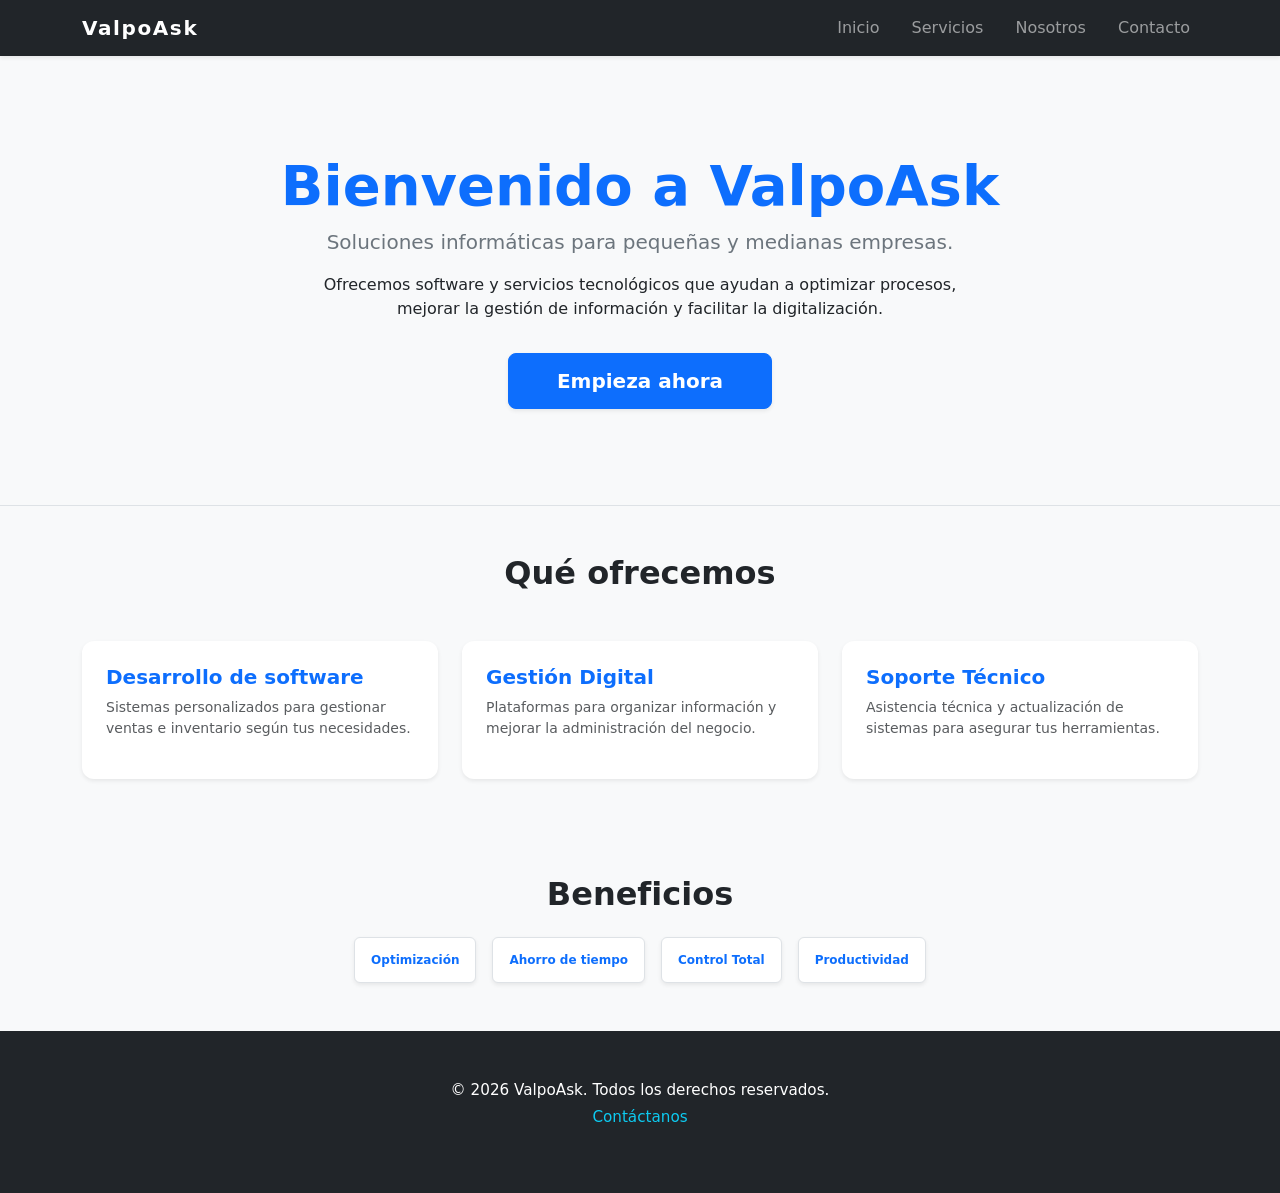
<file: index.html>
<!DOCTYPE html>
<html lang="es">
<head>
    <meta charset="UTF-8" />
    <meta name="viewport" content="width=device-width, initial-scale=1.0" />
    <title>Landing Page ValpoAsk</title>
    <link href="https://cdn.jsdelivr.net/npm/bootstrap@5.3.3/dist/css/bootstrap.min.css" rel="stylesheet">   
    <link rel="stylesheet" href="style.css" />
</head>
<body>
    <header class="navbar navbar-expand-lg navbar-dark bg-dark sticky-top shadow-sm">
      <div class="container">
        <a class="navbar-brand fw-bold" href="#">ValpoAsk</a>
        <div class="navbar-nav ms-auto flex-row gap-3">
          <a class="nav-link" href="#inicio">Inicio</a>
          <a class="nav-link" href="#servicios">Servicios</a>
          <a class="nav-link" href="#beneficios">Nosotros</a>
          <a class="nav-link" href="#contacto">Contacto</a>
        </div>
      </div>
    </header>

    <main>
      <section id="inicio" class="hero py-5 text-center bg-light border-bottom">
        <div class="container py-5">
          <h1 class="display-4 fw-bold text-primary">Bienvenido a ValpoAsk</h1>
          <p class="lead text-secondary">Soluciones informáticas para pequeñas y medianas empresas.</p>
          <p class="mx-auto" style="max-width: 700px;">
            Ofrecemos software y servicios tecnológicos que ayudan a optimizar procesos, mejorar la gestión de información y facilitar la digitalización.
          </p>
          <a href="#contacto" class="btn btn-primary btn-lg px-5 shadow-sm mt-3">Empieza ahora</a>
        </div>
      </section>

      <section id="servicios" class="container py-5">
        <h2 class="text-center mb-5 fw-bold">Qué ofrecemos</h2>
        <div class="row g-4">
          <article class="col-md-4">
            <div class="card h-100 p-4 shadow-sm">
              <h3 class="h5 fw-bold text-primary">Desarrollo de software</h3>
              <p class="text-muted small">Sistemas personalizados para gestionar ventas e inventario según tus necesidades.</p>
            </div>
          </article>
          <article class="col-md-4">
            <div class="card h-100 p-4 shadow-sm">
              <h3 class="h5 fw-bold text-primary">Gestión Digital</h3>
              <p class="text-muted small">Plataformas para organizar información y mejorar la administración del negocio.</p>
            </div>
          </article>
          <article class="col-md-4">
            <div class="card h-100 p-4 shadow-sm">
              <h3 class="h5 fw-bold text-primary">Soporte Técnico</h3>
              <p class="text-muted small">Asistencia técnica y actualización de sistemas para asegurar tus herramientas.</p>
            </div>
          </article>
        </div>
      </section>

      <section id="beneficios" class="bg-light py-5">
        <div class="container text-center">
          <h2 class="fw-bold mb-4">Beneficios</h2>
          <div class="d-flex flex-wrap justify-content-center gap-3">
             <span class="badge bg-white text-primary p-3 shadow-sm border">Optimización</span>
             <span class="badge bg-white text-primary p-3 shadow-sm border">Ahorro de tiempo</span>
             <span class="badge bg-white text-primary p-3 shadow-sm border">Control Total</span>
             <span class="badge bg-white text-primary p-3 shadow-sm border">Productividad</span>
          </div>
        </div>
      </section>
    </main>

    <footer class="bg-dark text-white text-center py-5">
      <div class="container">
        <p class="mb-1">&copy; 2026 ValpoAsk. Todos los derechos reservados.</p>
        <p><a href="#contacto" class="text-info text-decoration-none">Contáctanos</a></p>
      </div>
    </footer>

    <script src="https://cdn.jsdelivr.net/npm/bootstrap@5.3.3/dist/js/bootstrap.bundle.min.js"></script>
</body>
</html>
</file>
<file: style.css>
/* Limpieza y fuentes */
body {
  background: #f8f9fa;
  color: #212529;
  font-family: "Inter", system-ui, -apple-system, sans-serif;
}

/* Efecto en las Tarjetas (Lo que te gustó) */
.card {
  transition: transform 0.25s ease, box-shadow 0.25s ease;
  border: none !important; /* Quita el borde feo de Bootstrap */
  border-radius: 12px;
}

.card:hover {
  transform: translateY(-8px); /* Flota hacia arriba */
  box-shadow: 0 12px 25px rgba(0, 0, 0, 0.1) !important;
}

/* Títulos y Botones */
h1, h2, h3 {
  line-height: 1.2;
}

.btn-primary {
  padding: 12px 30px;
  border-radius: 8px;
  font-weight: bold;
  box-shadow: 0 0.85rem 1.5rem rgba(13, 110, 253, 0.16);
}

.navbar-brand {
  letter-spacing: 0.08em;
}

/* Footer elegante */
footer {
  font-size: 0.95rem;
}
</file>
